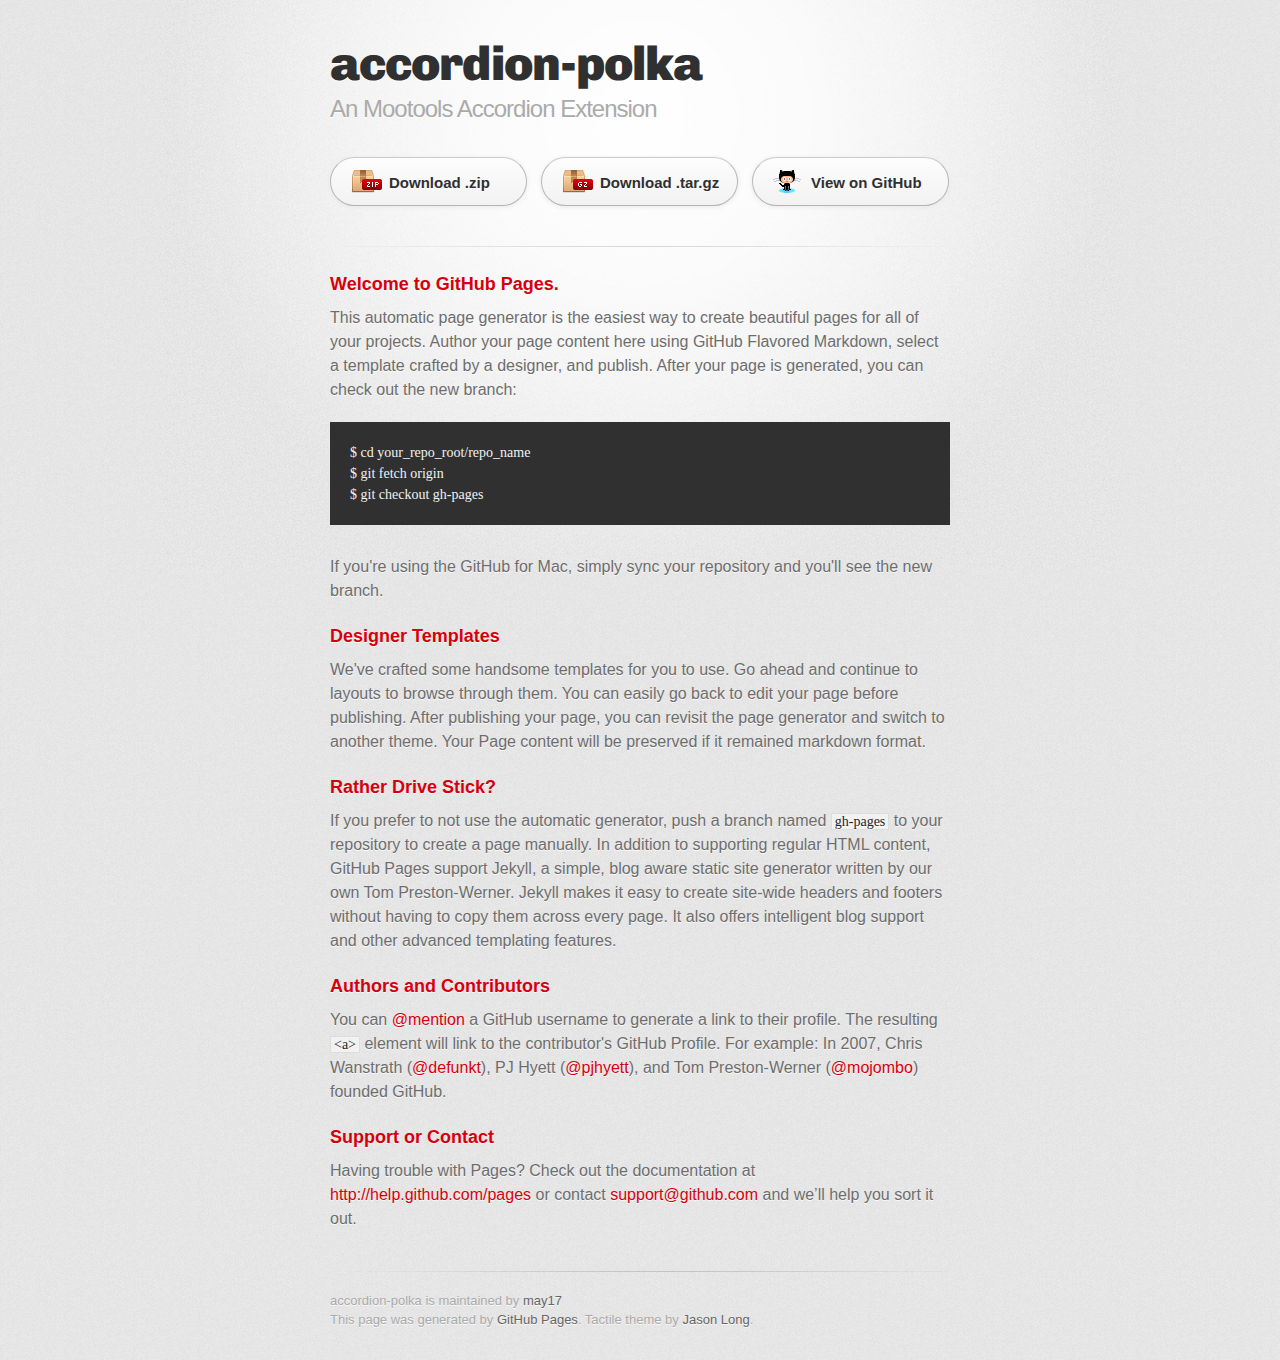
<file: index.html>
<!DOCTYPE html>
<html>
  <head>
    <meta charset='utf-8'>
    <meta http-equiv="X-UA-Compatible" content="chrome=1">
    <link href='https://fonts.googleapis.com/css?family=Chivo:900' rel='stylesheet' type='text/css'>
    <link rel="stylesheet" type="text/css" href="stylesheets/stylesheet.css" media="screen" />
    <link rel="stylesheet" type="text/css" href="stylesheets/pygment_trac.css" media="screen" />
    <link rel="stylesheet" type="text/css" href="stylesheets/print.css" media="print" />
    <!--[if lt IE 9]>
    <script src="//html5shiv.googlecode.com/svn/trunk/html5.js"></script>
    <![endif]-->
    <title>accordion-polka by may17</title>
  </head>

  <body>
    <div id="container">
      <div class="inner">

        <header>
          <h1>accordion-polka</h1>
          <h2>An Mootools Accordion Extension</h2>
        </header>

        <section id="downloads" class="clearfix">
          <a href="https://github.com/may17/mootools-polka/zipball/master" id="download-zip" class="button"><span>Download .zip</span></a>
          <a href="https://github.com/may17/mootools-polka/tarball/master" id="download-tar-gz" class="button"><span>Download .tar.gz</span></a>
          <a href="https://github.com/may17/mootools-polka" id="view-on-github" class="button"><span>View on GitHub</span></a>
        </section>

        <hr>

        <section id="main_content">
          <h3>
<a name="welcome-to-github-pages" class="anchor" href="#welcome-to-github-pages"><span class="octicon octicon-link"></span></a>Welcome to GitHub Pages.</h3>

<p>This automatic page generator is the easiest way to create beautiful pages for all of your projects. Author your page content here using GitHub Flavored Markdown, select a template crafted by a designer, and publish. After your page is generated, you can check out the new branch:</p>

<pre><code>$ cd your_repo_root/repo_name
$ git fetch origin
$ git checkout gh-pages
</code></pre>

<p>If you're using the GitHub for Mac, simply sync your repository and you'll see the new branch.</p>

<h3>
<a name="designer-templates" class="anchor" href="#designer-templates"><span class="octicon octicon-link"></span></a>Designer Templates</h3>

<p>We've crafted some handsome templates for you to use. Go ahead and continue to layouts to browse through them. You can easily go back to edit your page before publishing. After publishing your page, you can revisit the page generator and switch to another theme. Your Page content will be preserved if it remained markdown format.</p>

<h3>
<a name="rather-drive-stick" class="anchor" href="#rather-drive-stick"><span class="octicon octicon-link"></span></a>Rather Drive Stick?</h3>

<p>If you prefer to not use the automatic generator, push a branch named <code>gh-pages</code> to your repository to create a page manually. In addition to supporting regular HTML content, GitHub Pages support Jekyll, a simple, blog aware static site generator written by our own Tom Preston-Werner. Jekyll makes it easy to create site-wide headers and footers without having to copy them across every page. It also offers intelligent blog support and other advanced templating features.</p>

<h3>
<a name="authors-and-contributors" class="anchor" href="#authors-and-contributors"><span class="octicon octicon-link"></span></a>Authors and Contributors</h3>

<p>You can <a href="https://github.com/blog/821" class="user-mention">@mention</a> a GitHub username to generate a link to their profile. The resulting <code>&lt;a&gt;</code> element will link to the contributor's GitHub Profile. For example: In 2007, Chris Wanstrath (<a href="https://github.com/defunkt" class="user-mention">@defunkt</a>), PJ Hyett (<a href="https://github.com/pjhyett" class="user-mention">@pjhyett</a>), and Tom Preston-Werner (<a href="https://github.com/mojombo" class="user-mention">@mojombo</a>) founded GitHub.</p>

<h3>
<a name="support-or-contact" class="anchor" href="#support-or-contact"><span class="octicon octicon-link"></span></a>Support or Contact</h3>

<p>Having trouble with Pages? Check out the documentation at <a href="http://help.github.com/pages">http://help.github.com/pages</a> or contact <a href="mailto:support@github.com">support@github.com</a> and we’ll help you sort it out.</p>
        </section>

        <footer>
          accordion-polka is maintained by <a href="https://github.com/may17">may17</a><br>
          This page was generated by <a href="http://pages.github.com">GitHub Pages</a>. Tactile theme by <a href="https://twitter.com/jasonlong">Jason Long</a>.
        </footer>

        
      </div>
    </div>
  </body>
</html>
</file>
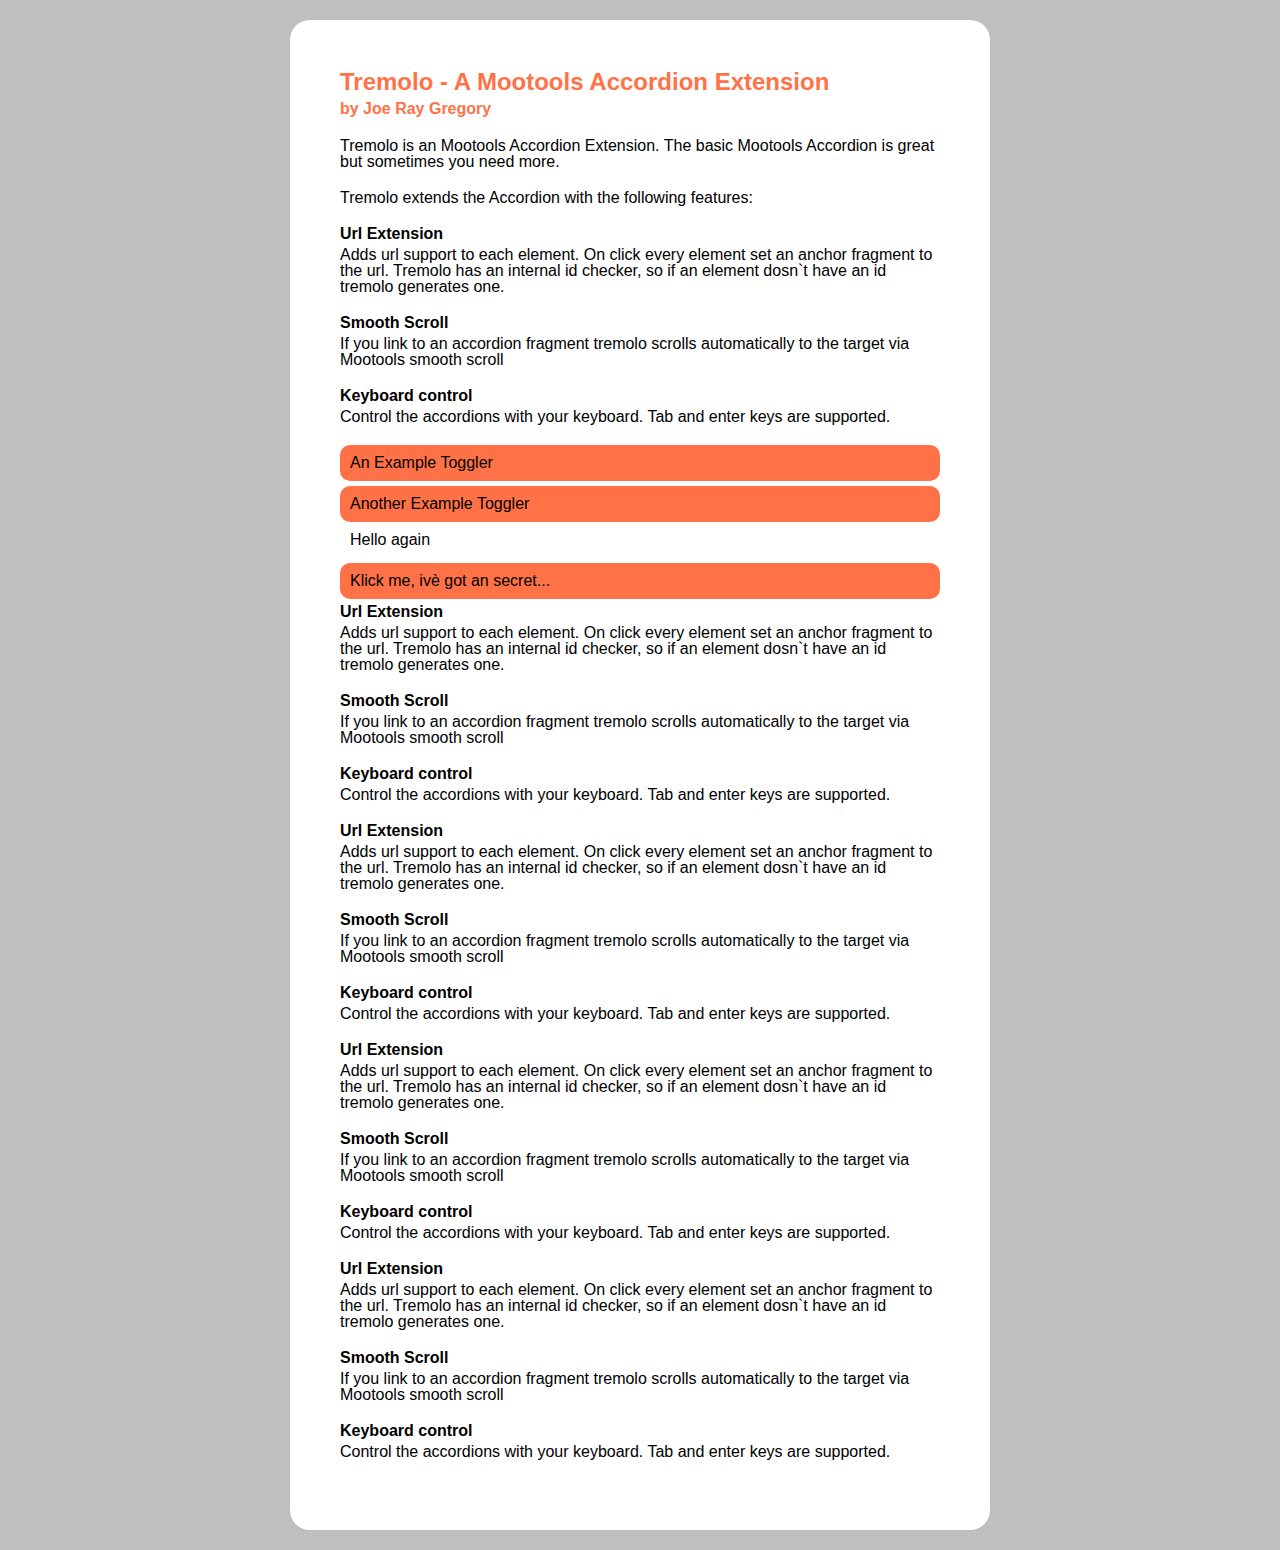
<file: demo/index.html>
<!DOCTYPE HTML>
<html lang="en-US">
<head>
    <meta charset="UTF-8">
    <title>Tremolo - a mootools accordion extension</title>
    <link type="text/css" href="style.css" rel="stylesheet">
</head>
<body>
<div id="wrap">
    <h1>Tremolo - A Mootools Accordion Extension<br>
        <small>by Joe Ray Gregory</small>
    </h1>
    <p>
        Tremolo is an Mootools Accordion Extension. The basic Mootools Accordion is great but sometimes you need more.
    </p>
    <p>
        Tremolo extends the Accordion with the following features:
    </p>
    <dl>
        <dt>Url Extension</dt>
        <dd>Adds url support to each element. On click every element set an anchor fragment to the url. Tremolo has an internal id checker, so if an element dosn`t have an id tremolo generates one.</dd>
        <dt>Smooth Scroll</dt>
        <dd>If you link to an accordion fragment tremolo scrolls automatically to the target via Mootools smooth scroll</dd>
        <dt>Keyboard control</dt>
        <dd>Control the accordions with your keyboard. Tab and enter keys are supported.</dd>
    </dl>
    <div class="accordion-wrap" id="test">
        <div class="toggler">An Example Toggler</div>
        <div class="accordion">
            <div class="accordion-inner">
                <p>Some Content that says hello</p>
                <p>Some Content that says hello</p>
                <p>Some Content that says hello</p>
                <p>Some Content that says hello</p>
                <p>Some Content that says hello</p>
                <p>Some Content that says hello</p>
            </div>
        </div>
    </div>
    <div class="accordion-wrap">
        <div class="toggler">Another Example Toggler</div>
        <div class="accordion">
            <div class="accordion-inner">Hello again</div>
        </div>
    </div>
    <div class="accordion-wrap">
        <div class="toggler">Klick me, ivè got an secret...</div>
        <div class="accordion">
            <div class="accordion-inner">Uhhh why you look under my skirt?</div>
        </div>
    </div>
    <dl>
        <dt>Url Extension</dt>
        <dd>Adds url support to each element. On click every element set an anchor fragment to the url. Tremolo has an internal id checker, so if an element dosn`t have an id tremolo generates one.</dd>
        <dt>Smooth Scroll</dt>
        <dd>If you link to an accordion fragment tremolo scrolls automatically to the target via Mootools smooth scroll</dd>
        <dt>Keyboard control</dt>
        <dd>Control the accordions with your keyboard. Tab and enter keys are supported.</dd>
    </dl>
    <dl>
        <dt>Url Extension</dt>
        <dd>Adds url support to each element. On click every element set an anchor fragment to the url. Tremolo has an internal id checker, so if an element dosn`t have an id tremolo generates one.</dd>
        <dt>Smooth Scroll</dt>
        <dd>If you link to an accordion fragment tremolo scrolls automatically to the target via Mootools smooth scroll</dd>
        <dt>Keyboard control</dt>
        <dd>Control the accordions with your keyboard. Tab and enter keys are supported.</dd>
    </dl>
    <dl>
        <dt>Url Extension</dt>
        <dd>Adds url support to each element. On click every element set an anchor fragment to the url. Tremolo has an internal id checker, so if an element dosn`t have an id tremolo generates one.</dd>
        <dt>Smooth Scroll</dt>
        <dd>If you link to an accordion fragment tremolo scrolls automatically to the target via Mootools smooth scroll</dd>
        <dt>Keyboard control</dt>
        <dd>Control the accordions with your keyboard. Tab and enter keys are supported.</dd>
    </dl>
    <dl>
        <dt>Url Extension</dt>
        <dd>Adds url support to each element. On click every element set an anchor fragment to the url. Tremolo has an internal id checker, so if an element dosn`t have an id tremolo generates one.</dd>
        <dt>Smooth Scroll</dt>
        <dd>If you link to an accordion fragment tremolo scrolls automatically to the target via Mootools smooth scroll</dd>
        <dt>Keyboard control</dt>
        <dd>Control the accordions with your keyboard. Tab and enter keys are supported.</dd>
    </dl>
</div>
    <script src="mootools-core.js"></script>
    <script src="mootools-more.js"></script>
    <script src="../vendors/Class.Mutators.TrackInstances.js"></script>
    <script src="../src/Fx.Accordion.Polka.js"></script>
    <script>
        window.addEvent('domready', function(event) {
            /*new Fx.Accordion.Polka($$('div.toggler'), $$('div.accordion'), {
                opacity: false,
                display: 1,
                anchorItem: '.accordion-wrap',
                alwaysHide: true,
                onActive: function(tog, el) {
                  tog.getNext('div').fade('in');
                },
                onBackground: function(tog, el) {
                  tog.getNext('div').fade('out');
                }
            });*/
            $$('div.toggler').makePolka('div.accordion', {
                opacity: false,
                display: 1,
                anchorItem: '.accordion-wrap',
                alwaysHide: true,
                onActive: function(tog, el) {
                    tog.getNext('div').fade('in');
                },
                onBackground: function(tog, el) {
                    tog.getNext('div').fade('out');
                }
            });
        });
    </script>
</body>
</html>
</file>
<file: stylesheets/pygment_trac.css>
.highlight  { background: #ffffff; }
.highlight .c { color: #999988; font-style: italic } /* Comment */
.highlight .err { color: #a61717; background-color: #e3d2d2 } /* Error */
.highlight .k { font-weight: bold } /* Keyword */
.highlight .o { font-weight: bold } /* Operator */
.highlight .cm { color: #999988; font-style: italic } /* Comment.Multiline */
.highlight .cp { color: #999999; font-weight: bold } /* Comment.Preproc */
.highlight .c1 { color: #999988; font-style: italic } /* Comment.Single */
.highlight .cs { color: #999999; font-weight: bold; font-style: italic } /* Comment.Special */
.highlight .gd { color: #000000; background-color: #ffdddd } /* Generic.Deleted */
.highlight .gd .x { color: #000000; background-color: #ffaaaa } /* Generic.Deleted.Specific */
.highlight .ge { font-style: italic } /* Generic.Emph */
.highlight .gr { color: #aa0000 } /* Generic.Error */
.highlight .gh { color: #999999 } /* Generic.Heading */
.highlight .gi { color: #000000; background-color: #ddffdd } /* Generic.Inserted */
.highlight .gi .x { color: #000000; background-color: #aaffaa } /* Generic.Inserted.Specific */
.highlight .go { color: #888888 } /* Generic.Output */
.highlight .gp { color: #555555 } /* Generic.Prompt */
.highlight .gs { font-weight: bold } /* Generic.Strong */
.highlight .gu { color: #800080; font-weight: bold; } /* Generic.Subheading */
.highlight .gt { color: #aa0000 } /* Generic.Traceback */
.highlight .kc { font-weight: bold } /* Keyword.Constant */
.highlight .kd { font-weight: bold } /* Keyword.Declaration */
.highlight .kn { font-weight: bold } /* Keyword.Namespace */
.highlight .kp { font-weight: bold } /* Keyword.Pseudo */
.highlight .kr { font-weight: bold } /* Keyword.Reserved */
.highlight .kt { color: #445588; font-weight: bold } /* Keyword.Type */
.highlight .m { color: #009999 } /* Literal.Number */
.highlight .s { color: #d14 } /* Literal.String */
.highlight .na { color: #008080 } /* Name.Attribute */
.highlight .nb { color: #0086B3 } /* Name.Builtin */
.highlight .nc { color: #445588; font-weight: bold } /* Name.Class */
.highlight .no { color: #008080 } /* Name.Constant */
.highlight .ni { color: #800080 } /* Name.Entity */
.highlight .ne { color: #990000; font-weight: bold } /* Name.Exception */
.highlight .nf { color: #990000; font-weight: bold } /* Name.Function */
.highlight .nn { color: #555555 } /* Name.Namespace */
.highlight .nt { color: #000080 } /* Name.Tag */
.highlight .nv { color: #008080 } /* Name.Variable */
.highlight .ow { font-weight: bold } /* Operator.Word */
.highlight .w { color: #bbbbbb } /* Text.Whitespace */
.highlight .mf { color: #009999 } /* Literal.Number.Float */
.highlight .mh { color: #009999 } /* Literal.Number.Hex */
.highlight .mi { color: #009999 } /* Literal.Number.Integer */
.highlight .mo { color: #009999 } /* Literal.Number.Oct */
.highlight .sb { color: #d14 } /* Literal.String.Backtick */
.highlight .sc { color: #d14 } /* Literal.String.Char */
.highlight .sd { color: #d14 } /* Literal.String.Doc */
.highlight .s2 { color: #d14 } /* Literal.String.Double */
.highlight .se { color: #d14 } /* Literal.String.Escape */
.highlight .sh { color: #d14 } /* Literal.String.Heredoc */
.highlight .si { color: #d14 } /* Literal.String.Interpol */
.highlight .sx { color: #d14 } /* Literal.String.Other */
.highlight .sr { color: #009926 } /* Literal.String.Regex */
.highlight .s1 { color: #d14 } /* Literal.String.Single */
.highlight .ss { color: #990073 } /* Literal.String.Symbol */
.highlight .bp { color: #999999 } /* Name.Builtin.Pseudo */
.highlight .vc { color: #008080 } /* Name.Variable.Class */
.highlight .vg { color: #008080 } /* Name.Variable.Global */
.highlight .vi { color: #008080 } /* Name.Variable.Instance */
.highlight .il { color: #009999 } /* Literal.Number.Integer.Long */

.type-csharp .highlight .k { color: #0000FF }
.type-csharp .highlight .kt { color: #0000FF }
.type-csharp .highlight .nf { color: #000000; font-weight: normal }
.type-csharp .highlight .nc { color: #2B91AF }
.type-csharp .highlight .nn { color: #000000 }
.type-csharp .highlight .s { color: #A31515 }
.type-csharp .highlight .sc { color: #A31515 }
</file>
<file: stylesheets/print.css>
html, body, div, span, applet, object, iframe,
h1, h2, h3, h4, h5, h6, p, blockquote, pre,
a, abbr, acronym, address, big, cite, code,
del, dfn, em, img, ins, kbd, q, s, samp,
small, strike, strong, sub, sup, tt, var,
b, u, i, center,
dl, dt, dd, ol, ul, li,
fieldset, form, label, legend,
table, caption, tbody, tfoot, thead, tr, th, td,
article, aside, canvas, details, embed, 
figure, figcaption, footer, header, hgroup, 
menu, nav, output, ruby, section, summary,
time, mark, audio, video {
  margin: 0;
  padding: 0;
  border: 0;
  font-size: 100%;
  font: inherit;
  vertical-align: baseline;
}
/* HTML5 display-role reset for older browsers */
article, aside, details, figcaption, figure, 
footer, header, hgroup, menu, nav, section {
  display: block;
}
body {
  line-height: 1;
}
ol, ul {
  list-style: none;
}
blockquote, q {
  quotes: none;
}
blockquote:before, blockquote:after,
q:before, q:after {
  content: '';
  content: none;
}
table {
  border-collapse: collapse;
  border-spacing: 0;
}
body {
  font-size: 13px;
  line-height: 1.5; 
  font-family: 'Helvetica Neue', Helvetica, Arial, serif;
  color: #000;
}

a {
  color: #d5000d;
  font-weight: bold;
}

header {
  padding-top: 35px;
  padding-bottom: 10px;
}

header h1 {
  font-weight: bold;
  letter-spacing: -1px;
  font-size: 48px;
  color: #303030;
  line-height: 1.2;
}

header h2 {
  letter-spacing: -1px;
  font-size: 24px;
  color: #aaa;
  font-weight: normal;
  line-height: 1.3;
}
#downloads {
  display: none;
}
#main_content {
  padding-top: 20px;
}

code, pre {
  font-family: Monaco, "Bitstream Vera Sans Mono", "Lucida Console", Terminal;
  color: #222;
  margin-bottom: 30px;
  font-size: 12px;
}

code {
  padding: 0 3px;
}

pre {
  border: solid 1px #ddd;
  padding: 20px;
  overflow: auto;
}
pre code {
  padding: 0;
}

ul, ol, dl {
  margin-bottom: 20px;
}


/* COMMON STYLES */

table {
  width: 100%;
  border: 1px solid #ebebeb;
}

th {
  font-weight: 500;
}

td {
  border: 1px solid #ebebeb;
  text-align: center; 
  font-weight: 300;
}

form {
  background: #f2f2f2;
  padding: 20px;
  
}


/* GENERAL ELEMENT TYPE STYLES */

h1 {
  font-size: 2.8em;
} 

h2 {
  font-size: 22px;
  font-weight: bold;
  color: #303030;
  margin-bottom: 8px;
} 

h3 {
  color: #d5000d;
  font-size: 18px;
  font-weight: bold;
  margin-bottom: 8px;
} 
 
h4 {
  font-size: 16px;
  color: #303030;
  font-weight: bold;
} 

h5 {
  font-size: 1em;
  color: #303030;
} 

h6 {
  font-size: .8em;
  color: #303030;
} 

p {
  font-weight: 300;
  margin-bottom: 20px;
}
 
a {
  text-decoration: none;
}

p a {
  font-weight: 400;
}

blockquote {
  font-size: 1.6em;
  border-left: 10px solid #e9e9e9;
  margin-bottom: 20px;
  padding: 0 0 0 30px;
}

ul li {
  list-style: disc inside;
  padding-left: 20px;
}

ol li {
  list-style: decimal inside;
  padding-left: 3px;
}

dl dd {
  font-style: italic;
  font-weight: 100;
}

footer {
  margin-top: 40px;
  padding-top: 20px;
  padding-bottom: 30px;
  font-size: 13px;
  color: #aaa;
}

footer a {
  color: #666;
}

/* MISC */
.clearfix:after {
  clear: both;
  content: '.';
  display: block;
  visibility: hidden;
  height: 0;
}

.clearfix {display: inline-block;}
* html .clearfix {height: 1%;}
.clearfix {display: block;}
</file>
<file: stylesheets/stylesheet.css>
/* http://meyerweb.com/eric/tools/css/reset/ 
   v2.0 | 20110126
   License: none (public domain)
*/
html, body, div, span, applet, object, iframe,
h1, h2, h3, h4, h5, h6, p, blockquote, pre,
a, abbr, acronym, address, big, cite, code,
del, dfn, em, img, ins, kbd, q, s, samp,
small, strike, strong, sub, sup, tt, var,
b, u, i, center,
dl, dt, dd, ol, ul, li,
fieldset, form, label, legend,
table, caption, tbody, tfoot, thead, tr, th, td,
article, aside, canvas, details, embed, 
figure, figcaption, footer, header, hgroup, 
menu, nav, output, ruby, section, summary,
time, mark, audio, video {
	margin: 0;
	padding: 0;
	border: 0;
	font-size: 100%;
	font: inherit;
	vertical-align: baseline;
}
/* HTML5 display-role reset for older browsers */
article, aside, details, figcaption, figure, 
footer, header, hgroup, menu, nav, section {
	display: block;
}
body {
	line-height: 1;
}
ol, ul {
	list-style: none;
}
blockquote, q {
	quotes: none;
}
blockquote:before, blockquote:after,
q:before, q:after {
	content: '';
	content: none;
}
table {
	border-collapse: collapse;
	border-spacing: 0;
}

/* LAYOUT STYLES */
body {
  font-size: 1em;
  line-height: 1.5; 
  background: #e7e7e7 url(../images/body-bg.png) 0 0 repeat;
  font-family: 'Helvetica Neue', Helvetica, Arial, serif;
  text-shadow: 0 1px 0 rgba(255, 255, 255, 0.8);
  color: #6d6d6d;
}

a {
  color: #d5000d;
}
a:hover {
  color: #c5000c;
}

header {
  padding-top: 35px;
  padding-bottom: 25px;
}

header h1 {
  font-family: 'Chivo', 'Helvetica Neue', Helvetica, Arial, serif; font-weight: 900;
  letter-spacing: -1px;
  font-size: 48px;
  color: #303030;
  line-height: 1.2;
}

header h2 {
  letter-spacing: -1px;
  font-size: 24px;
  color: #aaa;
  font-weight: normal;
  line-height: 1.3;
}

#container {
  background: transparent url(../images/highlight-bg.jpg) 50% 0 no-repeat;
  min-height: 595px;
}

.inner {
  width: 620px;
  margin: 0 auto;
}

#container .inner img {
  max-width: 100%;
}

#downloads {
  margin-bottom: 40px;
}

a.button {
  -moz-border-radius: 30px;
  -webkit-border-radius: 30px;                     
  border-radius: 30px;
  border-top: solid 1px #cbcbcb;
  border-left: solid 1px #b7b7b7;
  border-right: solid 1px #b7b7b7;
  border-bottom: solid 1px #b3b3b3;
  color: #303030;
  line-height: 25px;
  font-weight: bold;
  font-size: 15px;
  padding: 12px 8px 12px 8px;
  display: block;
  float: left;
  width: 179px;
  margin-right: 14px;  
  background: #fdfdfd; /* Old browsers */
  background: -moz-linear-gradient(top,  #fdfdfd 0%, #f2f2f2 100%); /* FF3.6+ */
  background: -webkit-gradient(linear, left top, left bottom, color-stop(0%,#fdfdfd), color-stop(100%,#f2f2f2)); /* Chrome,Safari4+ */
  background: -webkit-linear-gradient(top,  #fdfdfd 0%,#f2f2f2 100%); /* Chrome10+,Safari5.1+ */
  background: -o-linear-gradient(top,  #fdfdfd 0%,#f2f2f2 100%); /* Opera 11.10+ */
  background: -ms-linear-gradient(top,  #fdfdfd 0%,#f2f2f2 100%); /* IE10+ */
  background: linear-gradient(top,  #fdfdfd 0%,#f2f2f2 100%); /* W3C */
  filter: progid:DXImageTransform.Microsoft.gradient( startColorstr='#fdfdfd', endColorstr='#f2f2f2',GradientType=0 ); /* IE6-9 */
  -webkit-box-shadow: 10px 10px 5px #888;
  -moz-box-shadow: 10px 10px 5px #888;
  box-shadow: 0px 1px 5px #e8e8e8;
}
a.button:hover {
  border-top: solid 1px #b7b7b7;
  border-left: solid 1px #b3b3b3;
  border-right: solid 1px #b3b3b3;
  border-bottom: solid 1px #b3b3b3;
  background: #fafafa; /* Old browsers */
  background: -moz-linear-gradient(top,  #fdfdfd 0%, #f6f6f6 100%); /* FF3.6+ */
  background: -webkit-gradient(linear, left top, left bottom, color-stop(0%,#fdfdfd), color-stop(100%,#f6f6f6)); /* Chrome,Safari4+ */
  background: -webkit-linear-gradient(top,  #fdfdfd 0%,#f6f6f6 100%); /* Chrome10+,Safari5.1+ */
  background: -o-linear-gradient(top,  #fdfdfd 0%,#f6f6f6 100%); /* Opera 11.10+ */
  background: -ms-linear-gradient(top,  #fdfdfd 0%,#f6f6f6 100%); /* IE10+ */
  background: linear-gradient(top,  #fdfdfd 0%,#f6f6f6, 100%); /* W3C */
  filter: progid:DXImageTransform.Microsoft.gradient( startColorstr='#fdfdfd', endColorstr='#f6f6f6',GradientType=0 ); /* IE6-9 */
}

a.button span {
  padding-left: 50px;
  display: block;
  height: 23px;
}

#download-zip span {
  background: transparent url(../images/zip-icon.png) 12px 50% no-repeat;
}
#download-tar-gz span {
  background: transparent url(../images/tar-gz-icon.png) 12px 50% no-repeat;
}
#view-on-github span {
  background: transparent url(../images/octocat-icon.png) 12px 50% no-repeat;
}
#view-on-github {
  margin-right: 0;
}

code, pre {
  font-family: Monaco, "Bitstream Vera Sans Mono", "Lucida Console", Terminal;
  color: #222;
  margin-bottom: 30px;
  font-size: 14px;
}

code {
  background-color: #f2f2f2;
  border: solid 1px #ddd;
  padding: 0 3px;
}

pre {
  padding: 20px;
  background: #303030;
  color: #f2f2f2;
  text-shadow: none;
  overflow: auto;
}
pre code {
  color: #f2f2f2;
  background-color: #303030;
  border: none;
  padding: 0;
}

ul, ol, dl {
  margin-bottom: 20px;
}


/* COMMON STYLES */

hr {
  height: 1px;
  line-height: 1px;
  margin-top: 1em;
  padding-bottom: 1em;
  border: none;
  background: transparent url('../images/hr.png') 50% 0 no-repeat;
}

strong {
  font-weight: bold;
}

em {
  font-style: italic;
}

table {
  width: 100%;
  border: 1px solid #ebebeb;
}

th {
  font-weight: 500;
}

td {
  border: 1px solid #ebebeb;
  text-align: center; 
  font-weight: 300;
}

form {
  background: #f2f2f2;
  padding: 20px;
  
}


/* GENERAL ELEMENT TYPE STYLES */

h1 {
  font-size: 32px;
} 

h2 {
  font-size: 22px;
  font-weight: bold;
  color: #303030;
  margin-bottom: 8px;
} 

h3 {
  color: #d5000d;
  font-size: 18px;
  font-weight: bold;
  margin-bottom: 8px;
} 
 
h4 {
  font-size: 16px;
  color: #303030;
  font-weight: bold;
} 

h5 {
  font-size: 1em;
  color: #303030;
} 

h6 {
  font-size: .8em;
  color: #303030;
} 

p {
  font-weight: 300;
  margin-bottom: 20px;
}
 
a {
  text-decoration: none;
}

p a {
  font-weight: 400;
}

blockquote {
  font-size: 1.6em;
  border-left: 10px solid #e9e9e9;
  margin-bottom: 20px;
  padding: 0 0 0 30px;
}

ul li {
  list-style: disc inside;
  padding-left: 20px;
}

ol li {
  list-style: decimal inside;
  padding-left: 3px;
}

dl dt {
  color: #303030;
}

footer {
  background: transparent url('../images/hr.png') 0 0 no-repeat;
  margin-top: 40px;
  padding-top: 20px;
  padding-bottom: 30px;
  font-size: 13px;
  color: #aaa;
}

footer a {
  color: #666;
}
footer a:hover {
  color: #444;
}

/* MISC */
.clearfix:after {
  clear: both;
  content: '.';
  display: block;
  visibility: hidden;
  height: 0;
}

.clearfix {display: inline-block;}
* html .clearfix {height: 1%;}
.clearfix {display: block;}

/* #Media Queries
================================================== */

/* Smaller than standard 960 (devices and browsers) */
@media only screen and (max-width: 959px) {}

/* Tablet Portrait size to standard 960 (devices and browsers) */
@media only screen and (min-width: 768px) and (max-width: 959px) {}

/* All Mobile Sizes (devices and browser) */
@media only screen and (max-width: 767px) {
  header {
    padding-top: 10px;
    padding-bottom: 10px;
  }
  #downloads {
    margin-bottom: 25px;
  }
  #download-zip, #download-tar-gz {
    display: none;
  }
  .inner {
    width: 94%;
    margin: 0 auto;
  }
}

/* Mobile Landscape Size to Tablet Portrait (devices and browsers) */
@media only screen and (min-width: 480px) and (max-width: 767px) {}

/* Mobile Portrait Size to Mobile Landscape Size (devices and browsers) */
@media only screen and (max-width: 479px) {}
</file>
<file: demo/style.css>
/* http://meyerweb.com/eric/tools/css/reset/
   v2.0 | 20110126
   License: none (public domain)
*/

html, body, div, span, applet, object, iframe,
h1, h2, h3, h4, h5, h6, p, blockquote, pre,
a, abbr, acronym, address, big, cite, code,
del, dfn, em, img, ins, kbd, q, s, samp,
small, strike, strong, sub, sup, tt, var,
b, u, i, center,
dl, dt, dd, ol, ul, li,
fieldset, form, label, legend,
table, caption, tbody, tfoot, thead, tr, th, td,
article, aside, canvas, details, embed,
figure, figcaption, footer, header, hgroup,
menu, nav, output, ruby, section, summary,
time, mark, audio, video {
	margin: 0;
	padding: 0;
	border: 0;
	font-size: 100%;
	font: inherit;
	vertical-align: baseline;
}
/* HTML5 display-role reset for older browsers */
article, aside, details, figcaption, figure,
footer, header, hgroup, menu, nav, section {
	display: block;
}
body {
	line-height: 1;
}
ol, ul {
	list-style: none;
}
blockquote, q {
	quotes: none;
}
blockquote:before, blockquote:after,
q:before, q:after {
	content: '';
	content: none;
}
table {
	border-collapse: collapse;
	border-spacing: 0;
}

body {
    text-align: center;
    background-color: #BFBFBF;
    font-family: Lucida, "Lucida Grande", "Lucida Sans", LucidaGrande, Arial, Helvetica, sans-serif;
}

#wrap {
    margin: 20px auto;
    text-align: left;
    width: 600px;
    background-color: #fff;
    padding: 50px;
    border-radius: 20px;
}

h1 {
    font-size: 24px;
    font-weight: bold;
    color: #FF7247;
    margin-bottom: 20px;
}

h1 small {
    font-size: 16px;
}

p, dd {
    margin-bottom: 20px;
}

dt {
    font-weight: bold;
    padding-bottom: 5px;
}

.accordion-wrap {
    margin-bottom: 5px;
}

.toggler {
    border-radius: 10px;
    background-color: #FF7247;
    padding: 10px;
    cursor: pointer;
}

.accordion-inner {
    padding: 10px;
}

.accordion {

}
</file>
